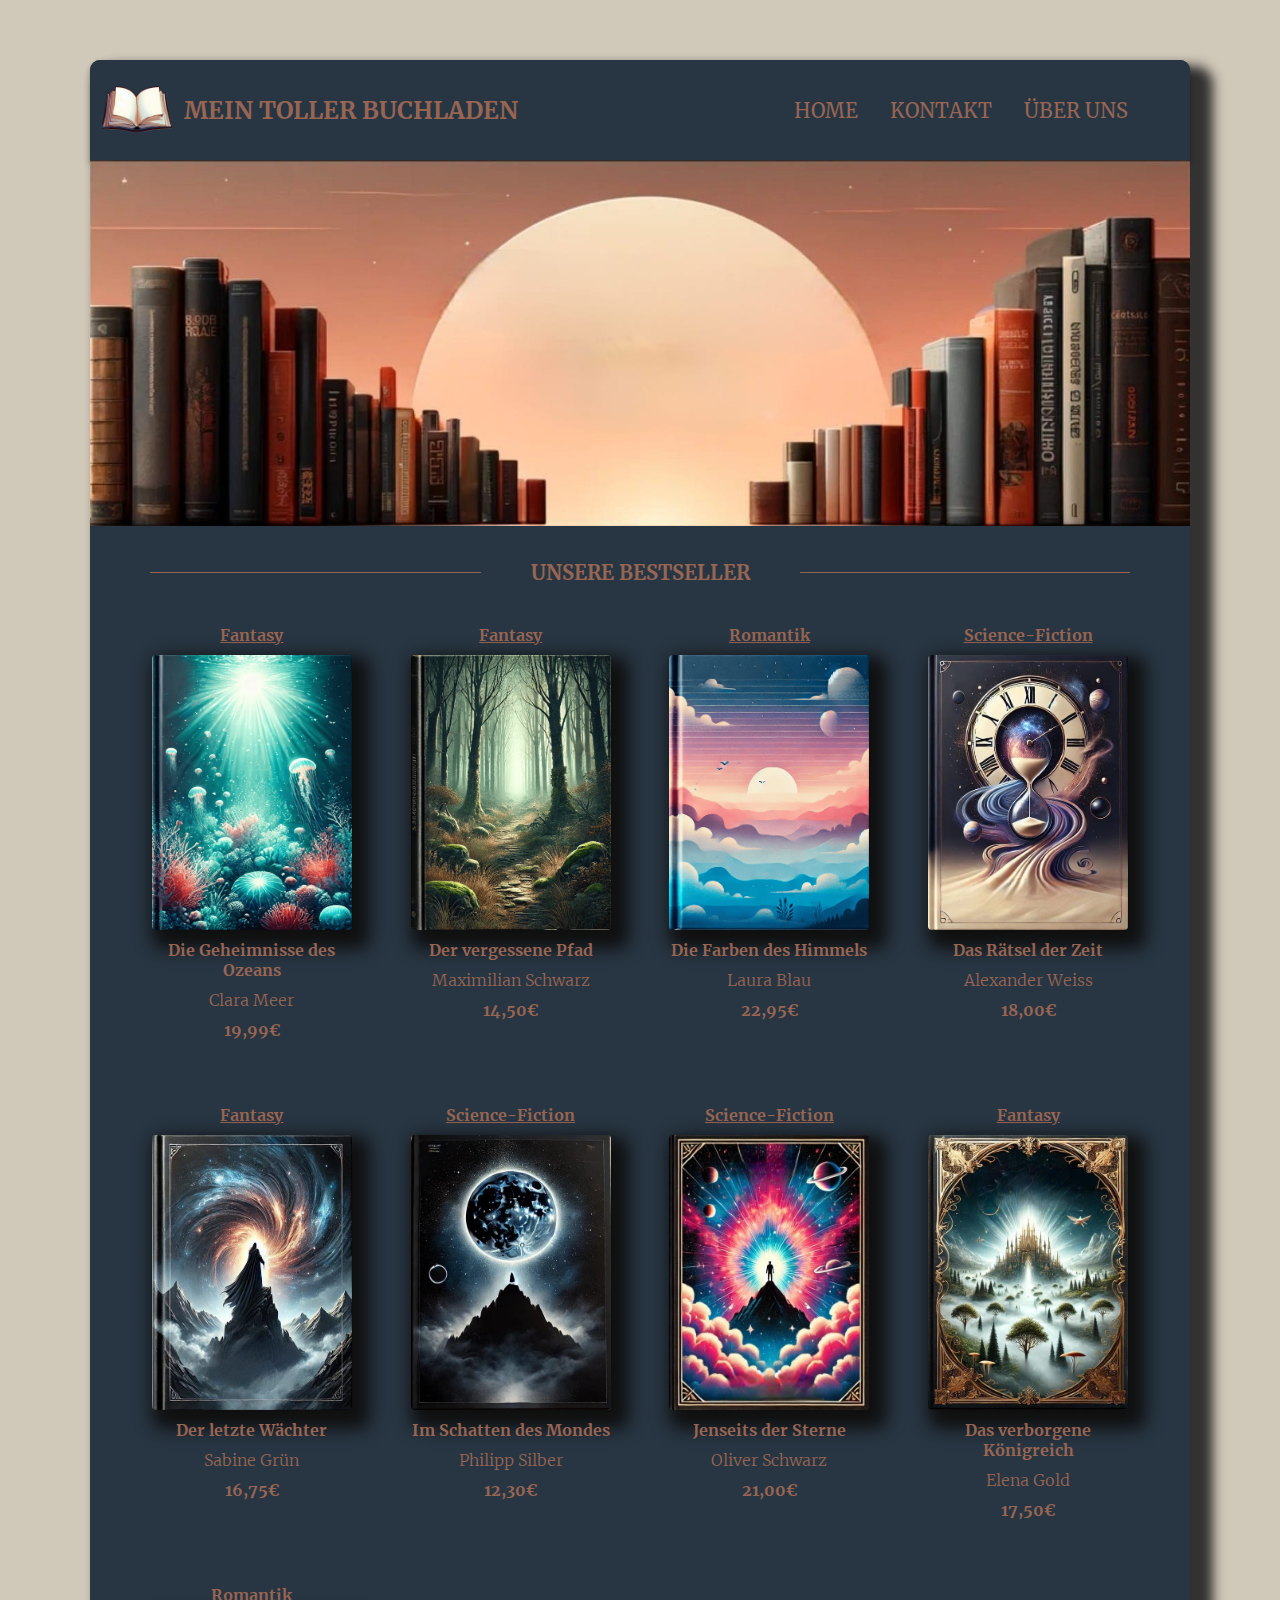
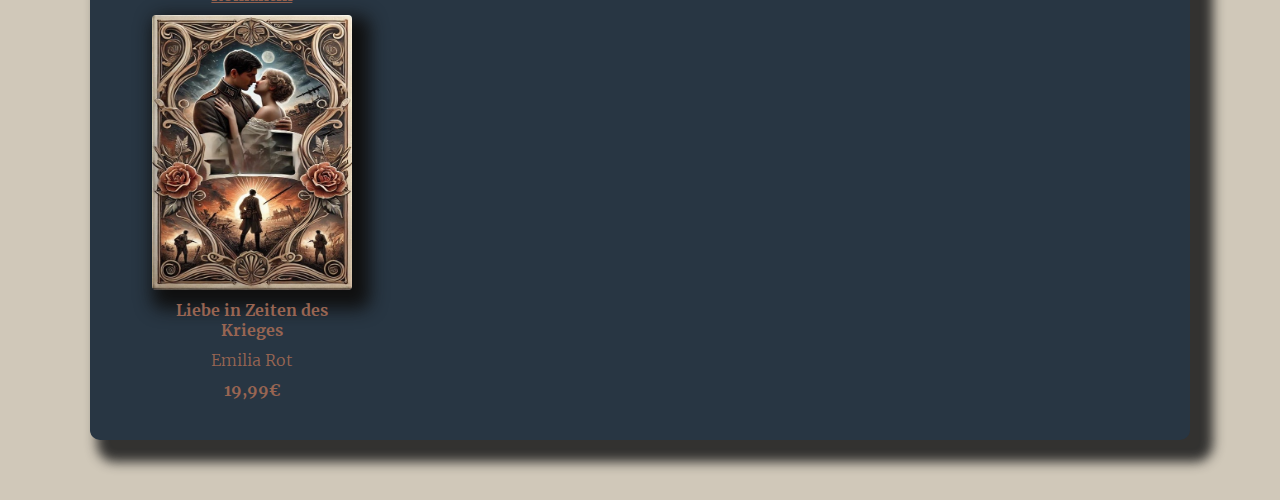
<file: index.html>
<!DOCTYPE html>
<html lang="en">
  <head>
    <meta charset="UTF-8" />
    <meta name="viewport" content="width=device-width, initial-scale=1.0" />
    <title>Bookstore</title>

    <!-- Embedding scripts -->
    <!-- Scripts/templates must always be included before the normal scripts.js! -->
    <script src="scripts/database.js"></script>
    <script src="scripts/openCloseOverlay.js"></script>
    <script src="scripts/assets.js"></script>
    <script src="scripts/templates.js"></script>
    <script src="script.js"></script>

    <!-- Embedding the favicon -->
    <link rel="icon" href="assets/icons/favicon.ico" type="image/x-icon" />

    <!-- Embedding the css -->
    <link rel="stylesheet" href="style.css" />
    <link rel="stylesheet" href="styles/assets.css" />
    <link rel="stylesheet" href="styles/fonts.css" />
    <link rel="stylesheet" href="styles/standard.css" />
    <link rel="stylesheet" href="styles/bestseller-book-content.css" />
  </head>
  <body onload="generateAllBooks(), loadJason();">
    <main class="main-container">
      <header>
        <nav class="navbar">
          <div class="navbar-icon-headline">
            <a href="index.html"><img src="assets/img/book-logo-1.png" alt="Bookstore Icon" /></a>
            <h1>MEIN TOLLER BUCHLADEN</h1>
          </div>
          <div class="navbar-links">
            <a href="index.html">HOME</a>
            <a href="#">KONTAKT</a>
            <a href="#">ÜBER UNS</a>
          </div>

          <div class="burger-menu">
            <img src="assets/icons/bars-progress-solid.svg" alt="Responsive burger menu" />
          </div>
        </nav>
      </header>

      <section>
        <div class="background-img"><img src="assets/img/bookstore-background.jpg" alt="" /></div>
      </section>

      <section>
        <div class="headline-bestseller">
          <div class="line-decoration"></div>
          <h2>UNSERE BESTSELLER</h2>
          <div class="line-decoration"></div>
        </div>
      </section>

      <section>
        <div id="bestseller-book-section" class="bestseller-book-section"></div>
        <!-- generates all the books here / script.js -->
      </section>

      <section>
        <div onclick="closeFullscreenOverlay()" style="display: none" class="fullscreen-overlay" id="fullscreen_overlay">
          <!-- generates fullscreen overlay book content here / openCloseOverlay.js -->
        </div>
      </section>
    </main>
  </body>
</html>
</file>
<file: style.css>
/* Everything that is global comes in here */

.main-container {
  padding-bottom: 40px;
  margin: 60px 90px;
  border-radius: var(--border-radius);
  background-color: var(--dark-gray);
  box-shadow: var(--box-shadow-big);
  height: fit-content;
  width: 100%;
}

.navbar {
  border-radius: var(--border-radius) var(--border-radius) 0 0;
  padding: 8px 12px 8px 12px;
  height: 100px;
  width: 100%;
  background-color: var(--dark-gray);
  display: flex;
  align-items: center;
  justify-content: space-between;
  box-shadow: 0px 4px 6px rgba(0, 0, 0, 0.3);
}

.navbar-icon-headline {
  display: flex;
  align-items: center;
  gap: 12px;
}

.navbar-icon-headline img {
  height: 70px;
  aspect-ratio: 1/1;
}

.navbar-links {
  display: flex;
  align-items: center;
  gap: 32px;
  margin-right: 50px;
}

.navbar-links a {
  color: var(--color-text);
  font-size: 20px;
  transition: 0.225s ease-out;
}

.navbar-links a:hover,
.navbar-links a:focus,
.navbar-links a:active {
  color: white;
  text-decoration: underline;
  scale: 1.1;
}

.burger-menu {
  /* margin-right: 25px; */
  display: none;
}

.burger-menu img {
  display: grid;
  place-items: center;
  cursor: pointer;
  width: 45px;
  aspect-ratio: 1/1;
}

.background-img {
  box-shadow: var(--box-shadow);
}

.background-img img {
  width: 100%;
}

.headline-bestseller {
  padding: var(--padding-left-right);
  width: 100%;
  display: flex;
  align-items: center;
  justify-content: center;
  gap: 50px;
  margin-top: var(--margin-top);
  margin-bottom: var(--margin-bottom);
}

.line-decoration {
  background-color: var(--color-text);
  height: 1.5px;
  width: 100%;
  border-radius: 50px;
}

.fullscreen-overlay {
  position: fixed;
  top: 0;
  left: 0;
  height: 100dvh;
  width: 100%;
  display: grid;
  place-items: center;
  backdrop-filter: blur(10px);
}

.container-bookdetails {
  overflow-y: auto;
  position: relative;
  max-height: 85%;
  max-width: 1175px;
  margin-inline: 70px;
  display: flex;
  align-items: start;
  background-color: var(--color-text);
  padding: 60px 40px;
  border-radius: 15px;
  box-shadow: 0 10px 20px rgba(0, 0, 0, 0.5), 0 6px 6px rgba(0, 0, 0, 0.3), inset 0 0 10px rgba(255, 255, 255, 0.1);
}

.container-bookdetails h1 {
  color: var(--dark-gray);
}

.container-bookdetails img {
  border-radius: var(--border-radius);
}

.content-bookdetails {
  /* display: flex; */
  display: grid;
  grid-template-columns: 45% 50%;
  column-gap: 5%;
  grid-template-rows: 40%;
  grid-template-areas:
    'eins zwei'
    'eins drei';
  width: 100%;

  /* justify-content: space-between; */
}

.right-content-bookdetails {
  /* width: 50%; */
  grid-area: zwei;
}

.right-content-bookdetails h1 {
  font-size: 26px;
}

.price-likes {
  padding: var(--padding-top-bottom);
  display: flex;
  align-items: center;
  justify-content: space-between;
  border-bottom: var(--border-container);
}

.price-likes span,
p {
  color: var(--dark-gray);
  font-size: 20px;
}

.likes-liked {
  display: flex;
  align-items: center;
  width: 180px;
  justify-content: space-between;
}

.likes-liked p {
  display: inline;
}

.heart-box {
  position: relative;
  display: flex;
  width: 50px;
  aspect-ratio: 1/1;
}

.heart-black,
.heart-red {
  position: absolute;
  cursor: pointer;
  width: 100%;
  height: 100%;
  transition: 0.3s ease-in-out;
}

.close-icon-overlay {
  position: absolute;
  display: grid;
  place-items: center;
  top: 10px;
  right: 10px;
  aspect-ratio: 1/1;
  width: 50px;
  border-radius: 10px;
  background: #986552;
  box-shadow: 5px 5px 10px #754e3f, -5px -5px 10px #bb7c65;
  cursor: pointer;
  /* transition: all 3s ease-in-out; */
  /* transition: all 3s ease-out; */
}

.close-icon-overlay:hover,
.close-icon-overlay:focus,
.close-icon-overlay:active {
  border-radius: 10px;
  background: #986552;
  box-shadow: inset 5px 5px 10px #754e3f, inset -5px -5px 10px #bb7c65;
}

.close-icon-overlay img {
  padding: 5px;
  width: inherit;
}

.img-bookdetails-box {
  max-width: 85%;
  /* height: 100%; */
  /* max-width: 435px; */
  /* height: 60%; */
  height: fit-content;
  background-color: transparent;
  grid-area: eins;
}

.img-bookdetails {
  object-fit: cover;
  width: 100%;
  box-shadow: var(--box-shadow-book);
  border-radius: var(--border-radius);
}

.bookdetails-table {
  padding: var(--padding-top-bottom);
  border-bottom: var(--border-container);
}

.comments-bookdetails {
  padding: var(--padding-top-bottom);
  grid-area: drei;
}

.comments-container {
  display: flex;
  flex-direction: column;
  height: 245px;
  margin-top: 10px;
  overflow-y: scroll;
  padding: 10px 0 20px 0;
}

.comments-container::-webkit-scrollbar {
  width: 6px;
}

.comments-container::-webkit-scrollbar-thumb {
  background: var(--dark-gray);
}

.comments-container::-webkit-scrollbar-thumb:hover {
  background: var(--dark-gray);
}

.comments-content {
  width: 100%;
  gap: 2%;
  display: flex;
  flex-direction: column;
  margin-top: 10px;
}

.comment-username,
.comment-usertext {
  width: 98%;
}

.comment-username,
.comment-usertext span {
  overflow-wrap: break-word;
}

.comment-usertext span {
  font-weight: 300;
}

.comments-bookdetails h2,
.comments-container span {
  color: var(--dark-gray);
}

.input-field-new-comment textarea {
  width: 100%;
  border: 1px solid var(--dark-gray);
  resize: none;
  outline: none;
  padding-left: 3px;
  caret-color: var(--dark-gray);
  font-size: 18px;
  color: var(--dark-gray);
  background-color: var(--backgroundcolor-textarea);
}

.input-field-new-comment textarea::placeholder {
  font-weight: bold;
}

.btn-new-post {
  border: none;
  font-size: 20px;
  padding: 10px;
  border-radius: 10px;
  background: #986552;
  box-shadow: 5px 5px 10px #754e3f, -5px -5px 10px #bb7c65;
  /* transition: all 3s ease-out; */
}
.btn-new-post:enabled:hover,
.btn-new-post:enabled:focus,
.btn-new-post:enabled:active {
  border-radius: 10px;
  background: #986552;
  box-shadow: inset 5px 5px 10px #754e3f, inset -5px -5px 10px #bb7c65;
}
</file>
<file: styles/assets.css>
/* This is where the style of buttons, for example, comes in */

button:disabled,
button[disabled] {
  cursor: not-allowed;
  color: var(--light-gray);
}

button {
  cursor: pointer;
  color: var(--dark-gray);
}

/* width */
::-webkit-scrollbar {
  width: 7px;
}

/* Track */
::-webkit-scrollbar-track {
  background-color: transparent;
  border-radius: 10px;
}

/* Handle */
::-webkit-scrollbar-thumb {
  background: var(--color-text);
  border-radius: 10px;
}

/* Handle on hover */
::-webkit-scrollbar-thumb:hover {
  background: var(--dark-gray);
  cursor: grab;
}

::-webkit-scrollbar-thumb:active {
  cursor: grabbing;
}

/* width */
.container-bookdetails::-webkit-scrollbar {
  width: 7px;
}

/* Track */
.container-bookdetails::-webkit-scrollbar-track {
  background-color: transparent;
  border-radius: 10px;
}

/* Handle */
.container-bookdetails::-webkit-scrollbar-thumb {
  background: var(--dark-gray);
  border-radius: 10px;
}

/* Handle on hover */
.container-bookdetails::-webkit-scrollbar-thumb:hover {
  cursor: grab;
}

.container-bookdetails::-webkit-scrollbar-thumb:active {
  cursor: grabbing;
}

/* width */
.input-field-new-comment textarea::-webkit-scrollbar {
  width: 2px;
  color: var(--dark-gray);
}

.input-field-new-comment textarea::-webkit-scrollbar-thumb:active {
  cursor: grabbing;
}

.input-field-new-comment textarea::-webkit-scrollbar-thumb {
  background: var(--dark-gray);
  border-radius: 10px;
}

/* responsive view */
/* large: 1200px */
/* laptops: 992px */
/* tablets: 768px */
/* phones: 600px */
@media screen and (max-width: 1750px) {
  .right-content-bookdetails h1 {
    font-size: 20px;
  }
  .price-likes span,
  p {
    font-size: 18px;
  }

  th,
  td {
    font-size: 18px;
  }
}

@media screen and (max-width: 1070px) {
  .navbar-links {
    margin-right: 12px;
  }
  .navbar-links a {
    font-size: 14px;
  }

  .navbar-icon-headline h1 {
    font-size: 20px;
  }

  .headline-bestseller h2 {
    font-size: 18px;
  }

  .navbar-icon-headline img {
    height: 58px;
  }

  .single-book-main-view span {
    font-size: 16px;
  }
}

@media screen and (max-width: 992px) {
  tbody th {
    font-size: 17px;
  }

  .content-bookdetails {
    grid-template-columns: 40% 55%;
    grid-template-rows: 63%;
    grid-template-areas:
      'eins zwei'
      'drei drei';
    width: 100%;
  }

  .comments-container {
    height: 150px;
  }

  .comments-bookdetails {
    border-top: var(--border-container);
  }

  .bookdetails-table {
    border-bottom: unset;
  }

  .price-likes {
    justify-content: unset;
    flex-direction: column-reverse;
    align-items: flex-start;
    gap: 8px;
  }

  .likes-liked {
    justify-content: start;
  }

  .heart-box {
    width: 40px;
    margin-left: 3px;
  }
}

@media screen and (max-width: 910px) {
  .navbar-links {
    gap: 16px;
  }
}

@media screen and (max-width: 870px) {
  .content-bookdetails {
    grid-template-rows: 60%;
  }
  table tr {
    display: flex;
    flex-direction: column;
    margin-bottom: 10px;
  }

  table td {
    padding-left: unset !important;
  }
}

@media screen and (max-width: 820px) {
  .navbar-links {
    display: none;
  }

  .burger-menu {
    display: flex;
  }

  .navbar {
    height: 85px;
  }
}

@media screen and (max-width: 800px) {
  .close-icon-overlay {
    width: 46px;
  }
}

@media screen and (max-width: 760px) {
  .headline-bestseller {
    padding: 0 30px 0 30px;
    gap: 10px;
  }
}

@media screen and (max-width: 755px) {
  .content-bookdetails {
    grid-template-rows: 57%;
  }
}

@media screen and (max-width: 740px) {
  .right-content-bookdetails h1 {
    font-size: 19px;
  }
}

@media screen and (max-width: 675px) {
  .main-container {
    padding: 0;
    margin: 0;
    border-radius: unset;
    box-shadow: none;
    height: unset;
  }

  .bestseller-book-section {
    margin-bottom: 35px;
  }

  .container-bookdetails {
    height: 100dvh;
    width: 100%;
    max-height: unset;
    border-radius: unset;
    box-shadow: none;
  }

  .comments-container {
    height: 245px;
  }
}

@media screen and (max-width: 670px) {
  .burger-menu img {
    width: 35px;
  }
}

@media screen and (max-width: 630px) {
  .content-bookdetails {
    grid-template-columns: 100%;
    grid-template-rows: 32% 26% 47%;
    column-gap: unset;
    grid-template-areas:
      'eins eins'
      'zwei zwei'
      'drei drei';
  }

  .img-bookdetails-box,
  .right-content-bookdetails {
    justify-self: center;
    align-self: center;
  }

  .img-bookdetails-box {
    width: 150px;
  }

  .container-bookdetails {
    padding: 0 20px;
  }

  table tbody {
    gap: 10px;
    display: flex;
    flex-direction: column;
  }

  table tr {
    display: flex;
    flex-direction: unset;
    margin-bottom: unset;
  }

  table td {
    padding-left: 10px !important;
  }

  .right-content-bookdetails {
    width: 100%;
  }

  .right-content-bookdetails h1 {
    text-align: center;
  }

  .price-likes {
    justify-content: space-between;
    flex-direction: unset;
    align-items: center;
  }
}

@media screen and (max-width: 535px) {
  .close-icon-overlay {
    width: 40px;
    border-radius: 7px;
  }

  .btn-new-post {
    font-size: 18px;

    border-radius: 7px;
  }

  .input-field-new-comment textarea,
  .input-field-new-comment textarea::placeholder {
    font-size: 16px;
  }
}

@media screen and (max-width: 470px) {
  .headline-bestseller {
    margin-top: 20px;
    margin-bottom: 20px;
  }
}

@media screen and (max-width: 435px) {
  .burger-menu {
    margin-right: 0;
  }

  .burger-menu img {
    width: 26px;
  }

  .navbar-icon-headline h1 {
    font-size: 18px;
  }

  .headline-bestseller h2 {
    font-size: 16px;
  }

  .navbar-icon-headline img {
    height: 50px;
  }

  .navbar {
    height: 70px;
  }
}

@media screen and (max-width: 410px) {
  .navbar-icon-headline img {
    height: 40px;
  }

  .navbar-icon-headline h1 {
    font-size: 17px;
  }
}

@media screen and (max-width: 370px) {
  .burger-menu img {
    width: 20px;
  }

  .navbar-icon-headline {
    gap: 8px;
  }

  .navbar-icon-headline h1 {
    font-size: 16px;
  }

  .headline-bestseller h2 {
    font-size: 16px;
  }

  .single-book-main-view span {
    font-size: 15px;
  }

  .navbar {
    height: 60px;
  }

  .price-likes {
    justify-content: unset;
    flex-direction: column;
    align-items: flex-start;
  }

  .content-bookdetails {
    grid-template-rows: 32% 29% 47%;
  }
}

@media screen and (max-width: 340px) {
  .burger-menu img {
    width: 16px;
  }

  .navbar-icon-headline img {
    height: 35px;
  }
}
</file>
<file: styles/fonts.css>
/* This is where all fonts come in */

/* merriweather-300 - latin */
@font-face {
  font-display: swap; /* Check https://developer.mozilla.org/en-US/docs/Web/CSS/@font-face/font-display for other options. */
  font-family: 'Merriweather';
  font-style: normal;
  font-weight: 300;
  src: url('../assets/fonts/merriweather-v30-latin-300.woff2') format('woff2'); /* Chrome 36+, Opera 23+, Firefox 39+, Safari 12+, iOS 10+ */
}
/* merriweather-300italic - latin */
@font-face {
  font-display: swap; /* Check https://developer.mozilla.org/en-US/docs/Web/CSS/@font-face/font-display for other options. */
  font-family: 'Merriweather';
  font-style: italic;
  font-weight: 300;
  src: url('../assets/fonts/merriweather-v30-latin-300italic.woff2') format('woff2'); /* Chrome 36+, Opera 23+, Firefox 39+, Safari 12+, iOS 10+ */
}
/* merriweather-regular - latin */
@font-face {
  font-display: swap; /* Check https://developer.mozilla.org/en-US/docs/Web/CSS/@font-face/font-display for other options. */
  font-family: 'Merriweather';
  font-style: normal;
  font-weight: 400;
  src: url('../assets/fonts/merriweather-v30-latin-regular.woff2') format('woff2'); /* Chrome 36+, Opera 23+, Firefox 39+, Safari 12+, iOS 10+ */
}
/* merriweather-italic - latin */
@font-face {
  font-display: swap; /* Check https://developer.mozilla.org/en-US/docs/Web/CSS/@font-face/font-display for other options. */
  font-family: 'Merriweather';
  font-style: italic;
  font-weight: 400;
  src: url('../assets/fonts/merriweather-v30-latin-italic.woff2') format('woff2'); /* Chrome 36+, Opera 23+, Firefox 39+, Safari 12+, iOS 10+ */
}
/* merriweather-700 - latin */
@font-face {
  font-display: swap; /* Check https://developer.mozilla.org/en-US/docs/Web/CSS/@font-face/font-display for other options. */
  font-family: 'Merriweather';
  font-style: normal;
  font-weight: 700;
  src: url('../assets/fonts/merriweather-v30-latin-700.woff2') format('woff2'); /* Chrome 36+, Opera 23+, Firefox 39+, Safari 12+, iOS 10+ */
}
/* merriweather-700italic - latin */
@font-face {
  font-display: swap; /* Check https://developer.mozilla.org/en-US/docs/Web/CSS/@font-face/font-display for other options. */
  font-family: 'Merriweather';
  font-style: italic;
  font-weight: 700;
  src: url('../assets/fonts/merriweather-v30-latin-700italic.woff2') format('woff2'); /* Chrome 36+, Opera 23+, Firefox 39+, Safari 12+, iOS 10+ */
}
/* merriweather-900 - latin */
@font-face {
  font-display: swap; /* Check https://developer.mozilla.org/en-US/docs/Web/CSS/@font-face/font-display for other options. */
  font-family: 'Merriweather';
  font-style: normal;
  font-weight: 900;
  src: url('../assets/fonts/merriweather-v30-latin-900.woff2') format('woff2'); /* Chrome 36+, Opera 23+, Firefox 39+, Safari 12+, iOS 10+ */
}
/* merriweather-900italic - latin */
@font-face {
  font-display: swap; /* Check https://developer.mozilla.org/en-US/docs/Web/CSS/@font-face/font-display for other options. */
  font-family: 'Merriweather';
  font-style: italic;
  font-weight: 900;
  src: url('../assets/fonts/merriweather-v30-latin-900italic.woff2') format('woff2'); /* Chrome 36+, Opera 23+, Firefox 39+, Safari 12+, iOS 10+ */
}
</file>
<file: styles/standard.css>
* {
  box-sizing: border-box;
  scroll-behavior: smooth;
  margin: 0;
  padding: 0;
  font-family: 'Merriweather', serif;
}

body {
  margin: 0;
  background-color: #d0c8b9;
  display: flex;
}

:root {
  /* color */
  --dark-gray: #283643;
  --light-gray: #3b4f62;
  --backgroundcolor-textarea: #f1c9a5;
  --color-text: #986552;

  /* border */
  --border-radius: 10px;
  --border-container: 1px solid var(--dark-gray);

  /* box-shadow */
  --box-shadow-small: 0px 4px 6px rgba(0, 0, 0, 0.3);
  --box-shadow-big: 15px 14px 12px 8px #212121e6;
  --box-shadow-book: 9px 10px 17px 9px hsl(0deg 0.51% 6.42%);

  /* margin */
  --margin-top: 30px;
  --margin-bottom: 30px;

  /* padding */
  --padding-left-right: 0 60px 0 60px;
  --padding-top-bottom: 20px 0 20px 0;
}

.d-flex {
  display: flex;
}

.d-grid-center {
  display: grid;
  place-items: center;
}

.d-none {
  display: none;
}

.no-scroll {
  overflow: hidden;
}

.width-100 {
  width: 100%;
}

.margin-top-15px {
  margin-top: 15px;
}

.margin-bottom-15px {
  margin-bottom: 15px;
}

.padding-left-5px {
  padding-left: 5px;
}

a {
  text-decoration: none;
  white-space: nowrap;
}

h1 {
  font-size: 24px;
  color: var(--color-text);
  white-space: nowrap;
}

h2 {
  font-size: 20px;
  color: var(--color-text);
  white-space: nowrap;
}

span {
  margin-top: 10px;
  text-align: center;
  color: var(--color-text);
  font-weight: bold;
  font-size: 16px;
}

th,
td {
  font-size: 16px;
  color: var(--dark-gray);
  text-align: left;
  /* white-space: pre-wrap; */
}
</file>
<file: styles/bestseller-book-content.css>
.bestseller-book-section {
  padding: var(--padding-left-right);
  display: grid;
  justify-items: center;
  grid-template-columns: repeat(auto-fit, minmax(185px, 1fr));
  gap: 55px;
}

.single-book-main-view {
  display: flex;
  flex-direction: column;
  justify-content: flex-start;
  align-items: center;
  width: 200px;
  transition: 0.225s ease-in-out;
  cursor: pointer;
}
.single-book-main-view:hover,
.single-book-main-view:focus,
.single-book-main-view:active {
  scale: 1.1;
}

.single-book-main-view img {
  margin-top: 10px;
  border-radius: 4px;
  box-shadow: var(--box-shadow-book);
  width: 100%;
  height: 275px;
  display: flex;
  align-items: start;
}
</file>
